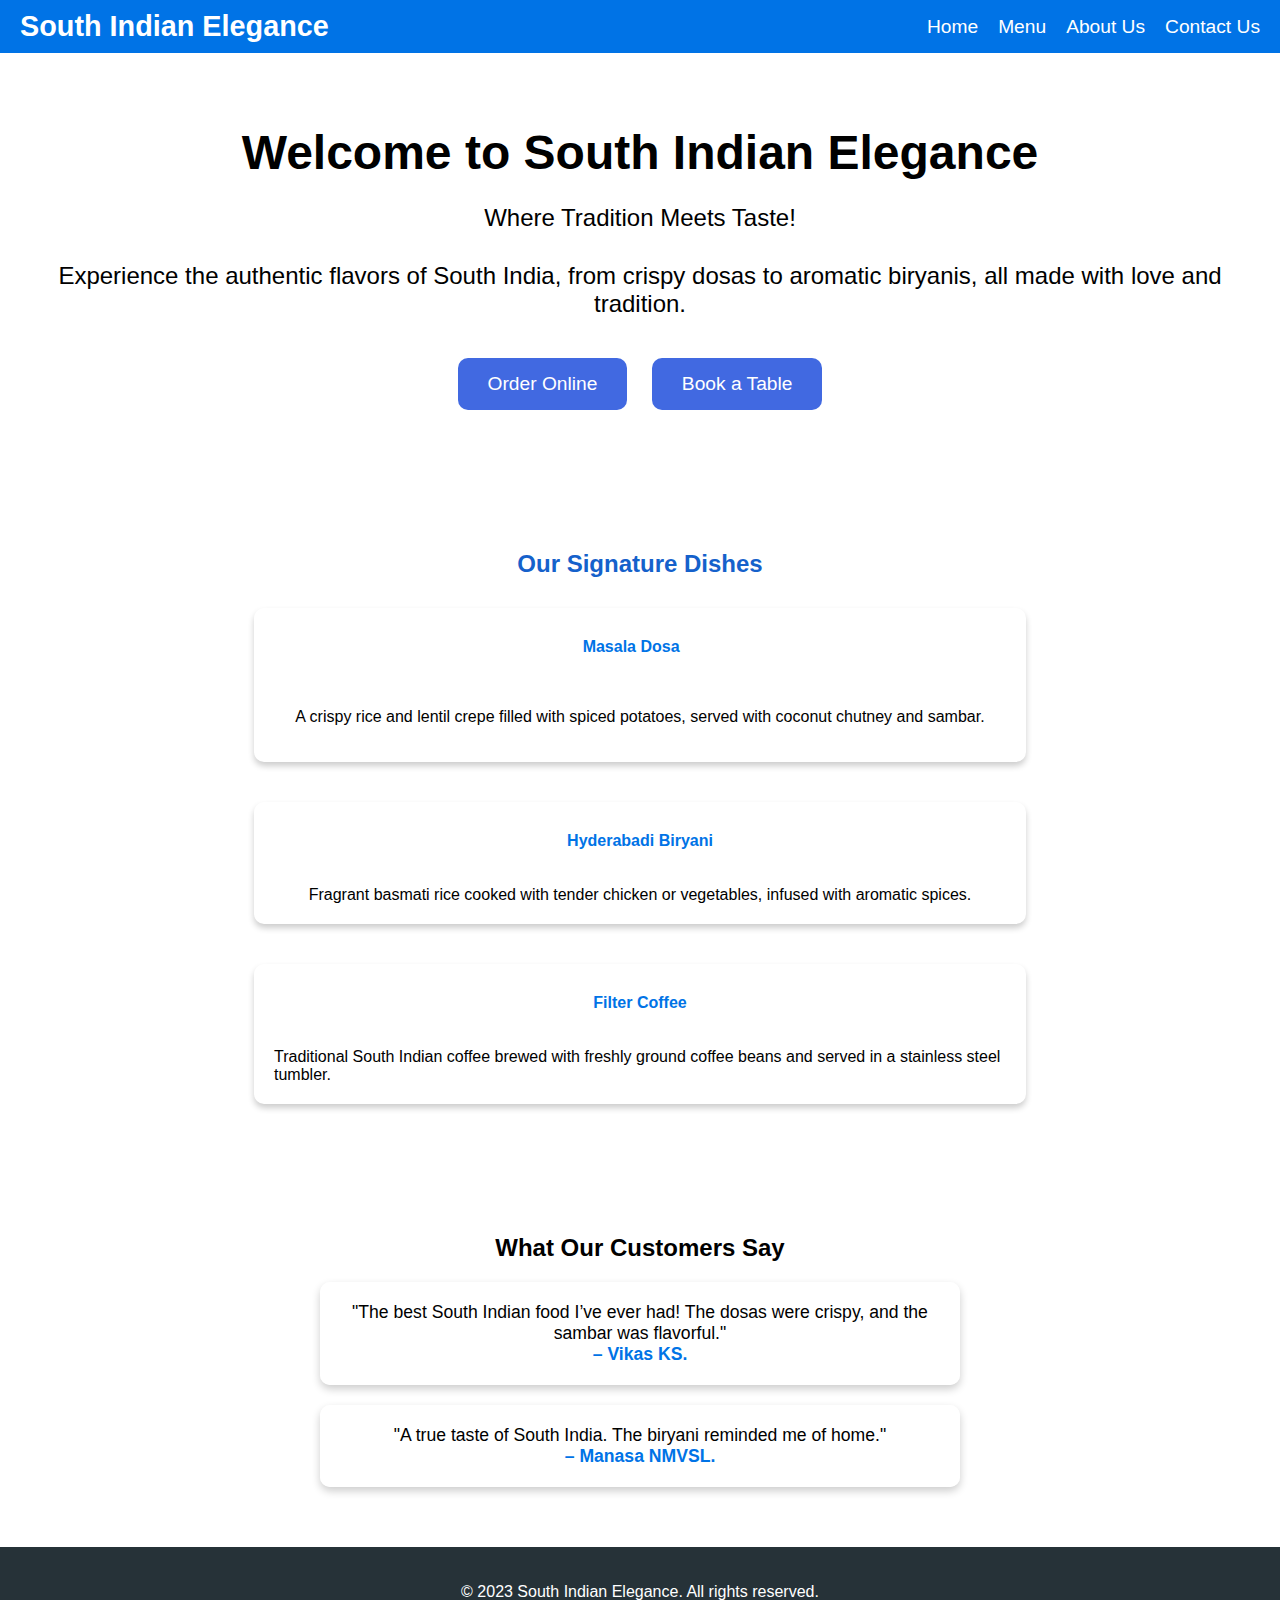
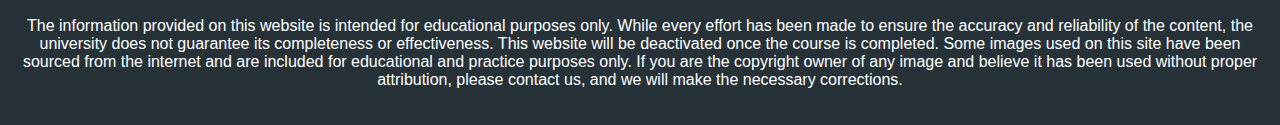
<file: index.html>
<!DOCTYPE html>
<html lang="en">
<head>
    <meta charset="UTF-8">
    <meta name="viewport" content="width=device-width, initial-scale=1.0">
    <title>South Indian Elegance</title>
    <link rel="stylesheet" href="styles.css">
</head>
<body style="color: black;">
  <nav style="display: flex; justify-content: space-between; align-items: center; padding: 10px 20px; background-color: #0073e6; color: white;">
    
    <div style="font-size: 1.5em; font-weight: bold;">
      <a href="index.html" style="white-space: nowrap; color: white; text-decoration: none;">South Indian Elegance</a>
  </div>
  <div style="display: flex; gap: 20px;">
        <a href="index.html" style="white-space: nowrap; color: white; text-decoration: none;">Home</a>
        <a href="menu.html" style="white-space: nowrap; color: white; text-decoration: none;">Menu</a>
        <a href="about.html" style="white-space: nowrap; color: white; text-decoration: none;">About Us</a>
        <a href="contact.html" style="white-space: nowrap; color: white; text-decoration: none;">Contact Us</a>
    </div>
   
</nav>

    <header style="color: black; background-image: url('https://source.unsplash.com/1600x400/?south-indian-food'); background-size: cover; background-position: center; padding: 40px; text-align: center;">
      <h1>Welcome to South Indian Elegance</h1>
            <p>Where Tradition Meets Taste!</p>
            <p>Experience the authentic flavors of South India, from crispy dosas to aromatic biryanis, all made with love and tradition.</p>
            <button onclick="window.location.href='menu.html'">Order Online</button>
            <button onclick="window.location.href='booking-confirmation.html'">Book a Table</button>
  </header>

  <section class="featured-dishes" style="background-size: cover; background-position: center; padding: 30px; color: black;">
    <h2>Our Signature Dishes</h2>
    <div style="display: flex; flex-direction: column; align-items: center;">
        <div style="width: 60%; background: #ffffff; margin: 10px; padding: 20px; border-radius: 10px; text-align: left;">
            <p class="customer-name">Masala Dosa &nbsp;&nbsp;&nbsp;</p>
            <p>A crispy rice and lentil crepe filled with spiced potatoes, served with coconut chutney and sambar.</p>
        </div>
        <div style="width: 60%; background: #ffffff; margin: 10px; padding: 20px; border-radius: 10px; text-align: right;">
            <p class="customer-name">Hyderabadi Biryani </p>Fragrant basmati rice cooked with tender chicken or vegetables, infused with aromatic spices.
        </div>
        <div style="width: 60%; background: #ffffff; margin: 10px; padding: 20px; border-radius: 10px; text-align: left;">
            <p class="customer-name">Filter Coffee </p>Traditional South Indian coffee brewed with freshly ground coffee beans and served in a stainless steel tumbler.
        </div>
    </div>
</section>

  <section class="testimonials" style="background-size: cover; background-position: center; padding: 30px; color: black;">
    <h2 style="text-align: center; color: black; margin-bottom: 20px;">What Our Customers Say</h2>
    <div class="testimonial-cards">
        <div class="testimonial-card">
            <p>"The best South Indian food I’ve ever had! The dosas were crispy, and the sambar was flavorful."</p>
            <p class="customer-name">– Vikas KS.</p>
        </div>
        <div class="testimonial-card">
            <p>"A true taste of South India. The biryani reminded me of home."</p>
            <p class="customer-name">– Manasa NMVSL.</p>
        </div>
    </div>
</section>

    <footer class="footer">
      <p>&copy; 2023 South Indian Elegance. All rights reserved.</p>
        <p>The information provided on this website is intended for educational purposes only. While every effort has been made to ensure the accuracy and reliability of the content, the university does not guarantee its completeness or effectiveness. This website will be deactivated once the course is completed. Some images used on this site have been sourced from the internet and are included for educational and practice purposes only. If you are the copyright owner of any image and believe it has been used without proper attribution, please contact us, and we will make the necessary corrections.</p>
    </footer>

    <script src="script.js"></script>
</body>
</html>
</file>
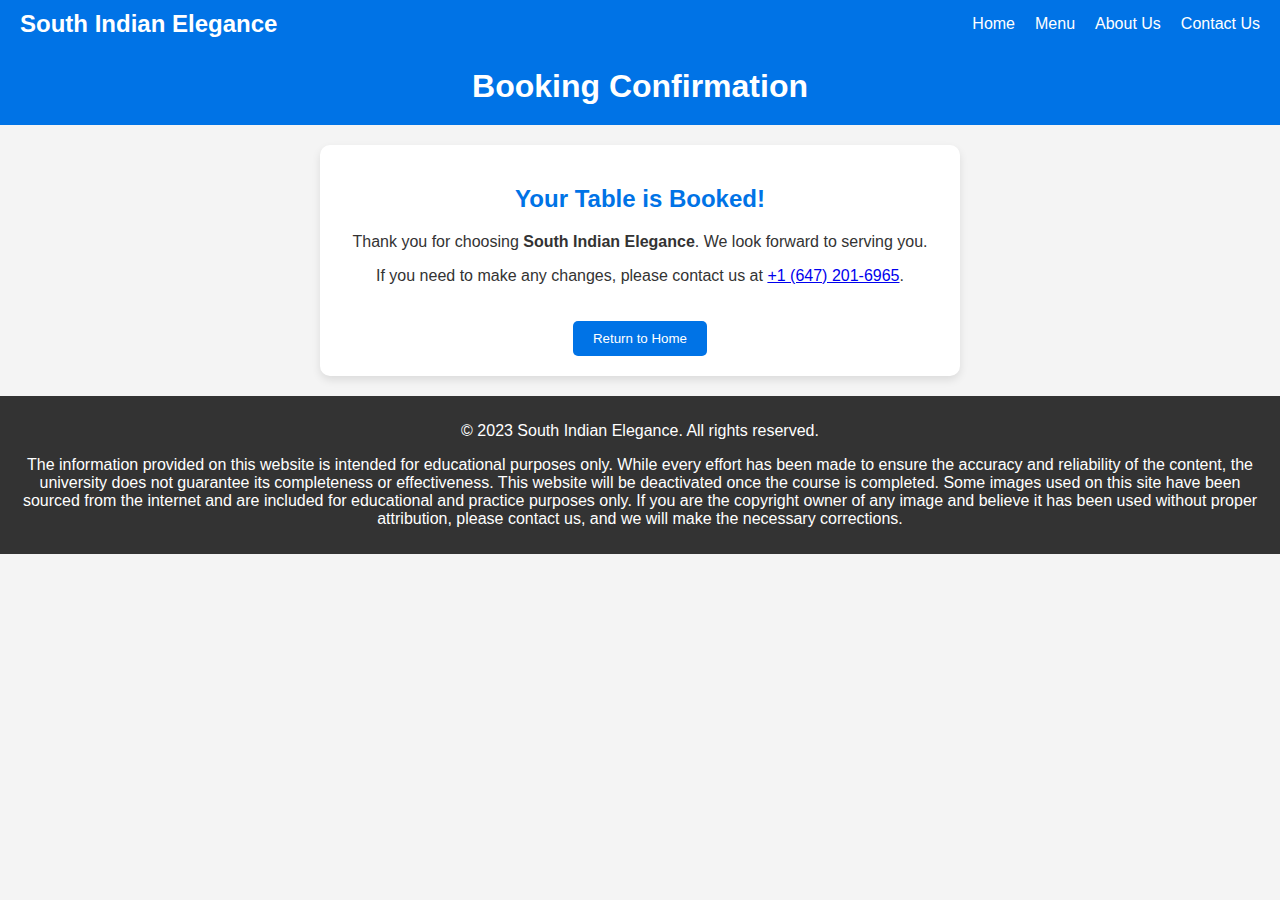
<file: booking-confirmation.html>
<!DOCTYPE html>
<html lang="en">
<head>
    <meta charset="UTF-8">
    <meta name="viewport" content="width=device-width, initial-scale=1.0">
    <title>Booking Confirmation - South Indian Elegance</title>
    <link rel="stylesheet" href="booking-confirmation.css">
</head>
<body>

    <nav style="display: flex; justify-content: space-between; align-items: center; padding: 10px 20px; background-color: #0073e6; color: white;">
    
        <div style="font-size: 1.5em; font-weight: bold;">
          <a href="index.html" style="white-space: nowrap; color: white; text-decoration: none;">South Indian Elegance</a>
      </div>
      <div style="display: flex; gap: 20px;">
            <a href="index.html" style="white-space: nowrap; color: white; text-decoration: none;">Home</a>
            <a href="menu.html" style="white-space: nowrap; color: white; text-decoration: none;">Menu</a>
            <a href="about.html" style="white-space: nowrap; color: white; text-decoration: none;">About Us</a>
            <a href="contact.html" style="white-space: nowrap; color: white; text-decoration: none;">Contact Us</a>
        </div>
       
    </nav>

    <header>
        <h1>Booking Confirmation</h1>
    </header>

    <section class="confirmation-message">
        <h2>Your Table is Booked!</h2>
        <p>Thank you for choosing <strong>South Indian Elegance</strong>. We look forward to serving you.</p>
        <p>If you need to make any changes, please contact us at <a href="tel:+16472016965">+1 (647) 201-6965</a>.</p>
        <button onclick="window.location.href='index.html'">Return to Home</button>
    </section>

    <footer>
        <p>&copy; 2023 South Indian Elegance. All rights reserved.</p>
        <p>The information provided on this website is intended for educational purposes only. While every effort has been made to ensure the accuracy and reliability of the content, the university does not guarantee its completeness or effectiveness. This website will be deactivated once the course is completed. Some images used on this site have been sourced from the internet and are included for educational and practice purposes only. If you are the copyright owner of any image and believe it has been used without proper attribution, please contact us, and we will make the necessary corrections.</p>
    
    </footer>
</body>
</html>
</file>
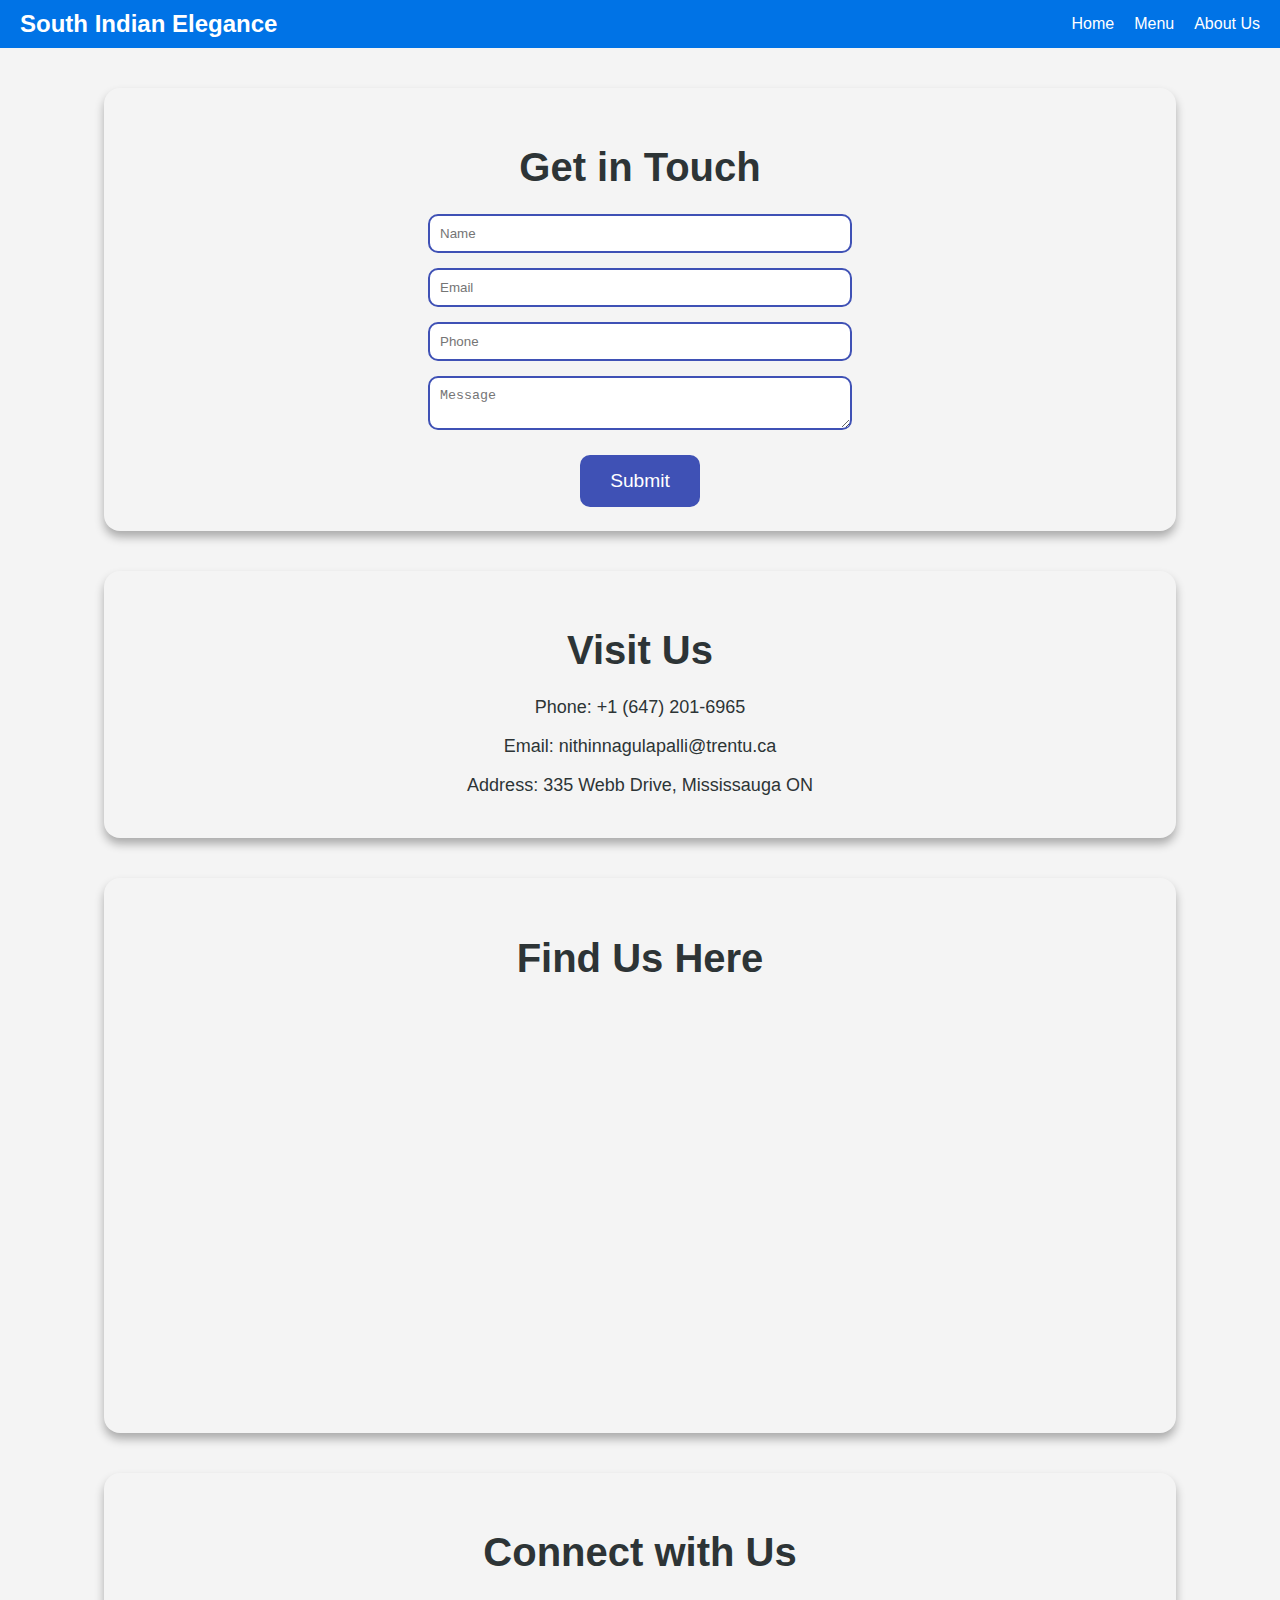
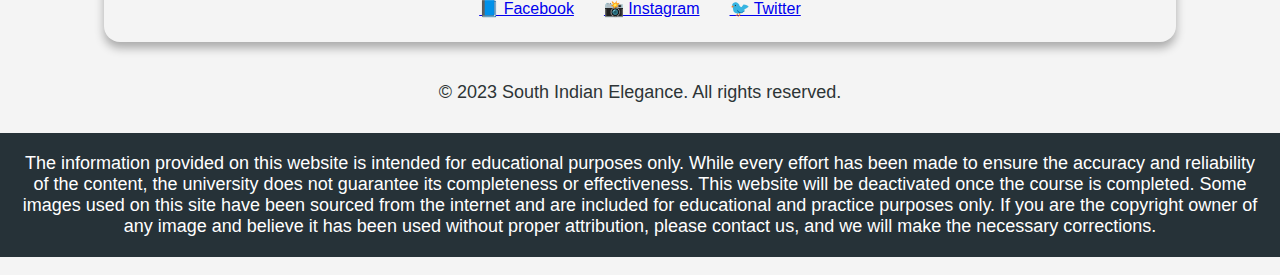
<file: contact.html>
<!DOCTYPE html>
<html lang="en">
<head>
    <meta charset="UTF-8">
    <meta name="viewport" content="width=device-width, initial-scale=1.0">
    <title>South Indian Elegance - Contact Us</title>
    <link rel="stylesheet" href="styles_about.css">
</head>
<body>
    <!-- Navigation Bar -->
    <nav style="display: flex; justify-content: space-between; align-items: center; padding: 10px 20px; background-color: #0073e6; color: white;">
    
        <div style="font-size: 1.5em; font-weight: bold;">
          <a href="index.html" style="white-space: nowrap; color: white; text-decoration: none;">South Indian Elegance</a>
      </div>
      <div style="display: flex; gap: 20px;">
            <a href="index.html" style="white-space: nowrap; color: white; text-decoration: none;">Home</a>
            <a href="menu.html" style="white-space: nowrap; color: white; text-decoration: none;">Menu</a>
            <a href="about.html" style="white-space: nowrap; color: white; text-decoration: none;">About Us</a>
        </div>
       
    </nav>

    <!-- Contact Form -->
    <section class="contact flex justify-center items-center h-screen">
        <h2 class="text-center">Get in Touch</h2>
        <form class="flex flex-col items-center">
            <input class="mb-2 p-2 border rounded w-1/2" type="text" placeholder="Name" required>
            <input class="mb-2 p-2 border rounded w-1/2" type="email" placeholder="Email" required>
            <input class="mb-2 p-2 border rounded w-1/2" type="tel" placeholder="Phone" required>
            <textarea class="mb-2 p-2 border rounded w-1/2" placeholder="Message" required></textarea>
            <button class="bg-yellow-500 text-white px-4 py-2 rounded" type="submit">Submit</button>
        </form>
    </section>

    <!-- Contact Information -->
    <section class="contact-info">
        <h2>Visit Us</h2>
        <p>Phone: +1 (647) 201-6965</p>
        <p>Email: nithinnagulapalli@trentu.ca</p>
        <p>Address: 335 Webb Drive, Mississauga ON</p>
    </section>

    <!-- Google Map -->
    <section class="map">
        <h2>Find Us Here</h2>
        <iframe
            src="https://www.google.com/maps?q=335+Webb+Drive,+Mississauga+ON&output=embed"
            width="100%" height="400" style="border:0;" allowfullscreen="" loading="lazy"></iframe>
    </section>

    <!-- Social Media Links -->
    <section class="social-media">
        <h2>Connect with Us</h2>
        <div class="icons" style="display: flex; justify-content: center; gap: 30px;">
            <a href="#" class="icon">📘 Facebook</a>
            <a href="#" class="icon">📸 Instagram</a>
            <a href="#" class="icon">🐦 Twitter</a>
        </div>
    </section>

    <!-- Footer -->
    <footer>
        <p>&copy; 2023 South Indian Elegance. All rights reserved.</p>
        <p class="footer">
            The information provided on this website is intended for educational purposes only. While every effort has been made to ensure the accuracy and reliability of the content, the university does not guarantee its completeness or effectiveness. This website will be deactivated once the course is completed. Some images used on this site have been sourced from the internet and are included for educational and practice purposes only. If you are the copyright owner of any image and believe it has been used without proper attribution, please contact us, and we will make the necessary corrections.
        </p>
    </footer>
</body>
</html>
</file>
<file: styles.css>
/* styles.css */

body {
  margin: 0;
  font-family: 'Segoe UI', Tahoma, Geneva, Verdana, sans-serif;
  color: #333;
  text-align: center;
}

nav {
  background-color: #4169e1;
  padding: 20px;
  display: flex;
  justify-content: center;
  gap: 30px;
  color: white;
  font-size: 1.2em;
}

nav a {
  text-decoration: none;
  color: white;
  transition: color 0.3s;
}

nav a:hover {
  color: #ffe0b2;
}

header {
  background: url('https://via.placeholder.com/1200x300') no-repeat center/cover;
  color: white;
  padding: 60px 20px;
}

header h1 {
  font-size: 3em;
  margin-bottom: 20px;
}

header p {
  font-size: 1.5em;
  margin-bottom: 30px;
}

header button {
  margin: 10px;
  padding: 15px 30px;
  border: none;
  border-radius: 10px;
  cursor: pointer;
  background-color: #4169e1;
  color: white;
  font-size: 1.2em;
  transition: background-color 0.3s;
}

header button:hover {
  background-color: #c6a6a3;
}

.featured-dishes {
  margin: 40px 0;
}

.featured-dishes h2 {
  color: #1561cb;
}

.featured-dishes div {
  display: flex;
  justify-content: space-around;
  flex-wrap: wrap;
  gap: 20px;
  margin-top: 20px;
}

.featured-dishes div > div {
  background-color: #ffe0b2;
  padding: 20px;
  border-radius: 15px;
  width: 250px;
  box-shadow: 0 4px 6px rgba(0, 0, 0, 0.2);
}

testimonials {
  background-color: #f3e5f5;
  padding: 30px;
}

testimonials h2 {
  color: #6a1b9a;
}

.about {
  background-color: #c5cae9;
  padding: 30px;
}

.contact {
  margin: 30px 0;
}

.contact form {
  display: flex;
  flex-direction: column;
  align-items: center;
  gap: 15px;
}

.contact input, .contact textarea {
  padding: 10px;
  width: 80%;
  max-width: 400px;
  border: 2px solid #3f51b5;
  border-radius: 10px;
}

.contact button {
  margin-top: 10px;
  padding: 15px 30px;
  border: none;
  border-radius: 10px;
  cursor: pointer;
  background-color: #3f51b5;
  color: white;
  font-size: 1.2em;
  transition: background-color 0.3s;
}

.contact button:hover {
  background-color: #303f9f;
}

.footer {
  background-color: #263238;
  color: white;
  padding: 20px;
  margin-top: 30px;
}
.testimonial-cards {
  display: flex;
  flex-direction: column; /* Stack cards vertically */
  align-items: center; /* Center cards horizontally */
  gap: 20px; /* Space between cards */
}

.testimonial-card {
  background-color: rgba(255, 255, 255, 0.8); /* Semi-transparent white background */
  padding: 20px;
  border-radius: 10px;
  box-shadow: 0 4px 8px rgba(0, 0, 0, 0.2);
  width: 80%; /* Adjust width as needed */
  max-width: 600px; /* Maximum width for larger screens */
  text-align: center;
}

.testimonial-card p {
  font-size: 1.1em;
  margin: 0;
}

.customer-name {
  font-weight: bold;
  margin-top: 10px;
  color: #0073e6; /* Blue color for customer names */
}
</file>
<file: booking-confirmation.css>
body {
    font-family: Arial, sans-serif;
    background-color: #f4f4f4;
    color: #333;
    margin: 0;
    padding: 0;
}

header {
    background-color: #0073e6;
    color: white;
    padding: 20px;
    text-align: center;
}

header h1 {
    margin: 0;
}

.confirmation-message {
    max-width: 600px;
    margin: 20px auto;
    padding: 20px;
    background-color: white;
    border-radius: 10px;
    box-shadow: 0 4px 8px rgba(0, 0, 0, 0.1);
    text-align: center;
}

.confirmation-message h2 {
    color: #0073e6;
}

.confirmation-message ul {
    list-style-type: none;
    padding: 0;
}

.confirmation-message ul li {
    margin: 10px 0;
}

.confirmation-message button {
    background-color: #0073e6;
    color: white;
    border: none;
    padding: 10px 20px;
    border-radius: 5px;
    cursor: pointer;
    margin-top: 20px;
}

.confirmation-message button:hover {
    background-color: #005bb5;
}

footer {
    text-align: center;
    padding: 10px;
    background-color: #333;
    color: white;
    margin-top: 20px;
}
</file>
<file: styles_about.css>
/* styles.css */
body {
    font-family: Arial, sans-serif;
    background-color: #f4f4f4;
    color: #333;
    margin: 0;
    padding: 0;
}

section {
    max-width: 64rem;
    margin: 2.5rem auto;
    padding: 1.5rem;

    border-radius: 1rem;
    box-shadow: 0 6px 10px rgba(0, 0, 0, 0.3);
    transition: transform 0.3s;
}

section:hover {
    transform: translateY(-5px);
}

h2 {
    font-size: 2.5rem;
    font-weight: bold;
    margin-bottom: 1.5rem;
    text-align: center;
    color: #2d3436;
}

p {
    font-size: 1.125rem;
    text-align: center;
    color: #2d3436;
}

.team-container {
    display: flex;
    flex-direction: column;
    align-items: center;
    gap: 1.5rem;
}

.contact {
   
    align-items: center;
  }
  
  .contact form {
    display: flex;
    flex-direction: column;
    align-items: center;
    gap: 15px;
  }
  
  .contact input, .contact textarea {
    padding: 10px;
    width: 80%;
    max-width: 400px;
    border: 2px solid #3f51b5;
    border-radius: 10px;
  }
  
  .contact button {
    margin-top: 10px;
    padding: 15px 30px;
    border: none;
    border-radius: 10px;
    cursor: pointer;
    background-color: #3f51b5;
    color: white;
    font-size: 1.2em;
    transition: background-color 0.3s;
  }
  
  .contact button:hover {
    background-color: #303f9f;
  }

@media (min-width: 768px) {
    .team-container {
        flex-direction: row;
        justify-content: center;
    }
}

.team-member {
    background: linear-gradient(135deg, #dfe6e9, #b2bec3);
    padding: 1.5rem;
    border-radius: 1rem;
    box-shadow: 0 4px 6px rgba(0, 0, 0, 0.2);
    width: 16rem;
    text-align: center;
    transition: transform 0.3s;
}

.team-member:hover {
    transform: scale(1.05);
}

.team-member img {
    width: 8rem;
    height: 8rem;
    border-radius: 50%;
    margin-bottom: 1rem;
    border: 4px solid #4169e1;
}

.team-member h3 {
    font-size: 1.5rem;
    font-weight: 700;
    margin-bottom: 0.5rem;
    color: #6c5ce7;
}

.team-member p {
    font-size: 1rem;
    color: #2d3436;
}

/* Adding placeholder images for team members */
.team-member img[src='https://via.placeholder.com/150'] {
    content: url('https://via.placeholder.com/150/ff7f7f/ffffff?text=Arjun+Reddy');
}
.team-member img[src='https://via.placeholder.com/150?text=Priya+Menon'] {
    content: url('https://via.placeholder.com/150/7fafff/ffffff?text=Priya+Menon');
}

.footer {
    background-color: #263238;
    color: white;
    padding: 20px;
    margin-top: 30px;
}
</file>
